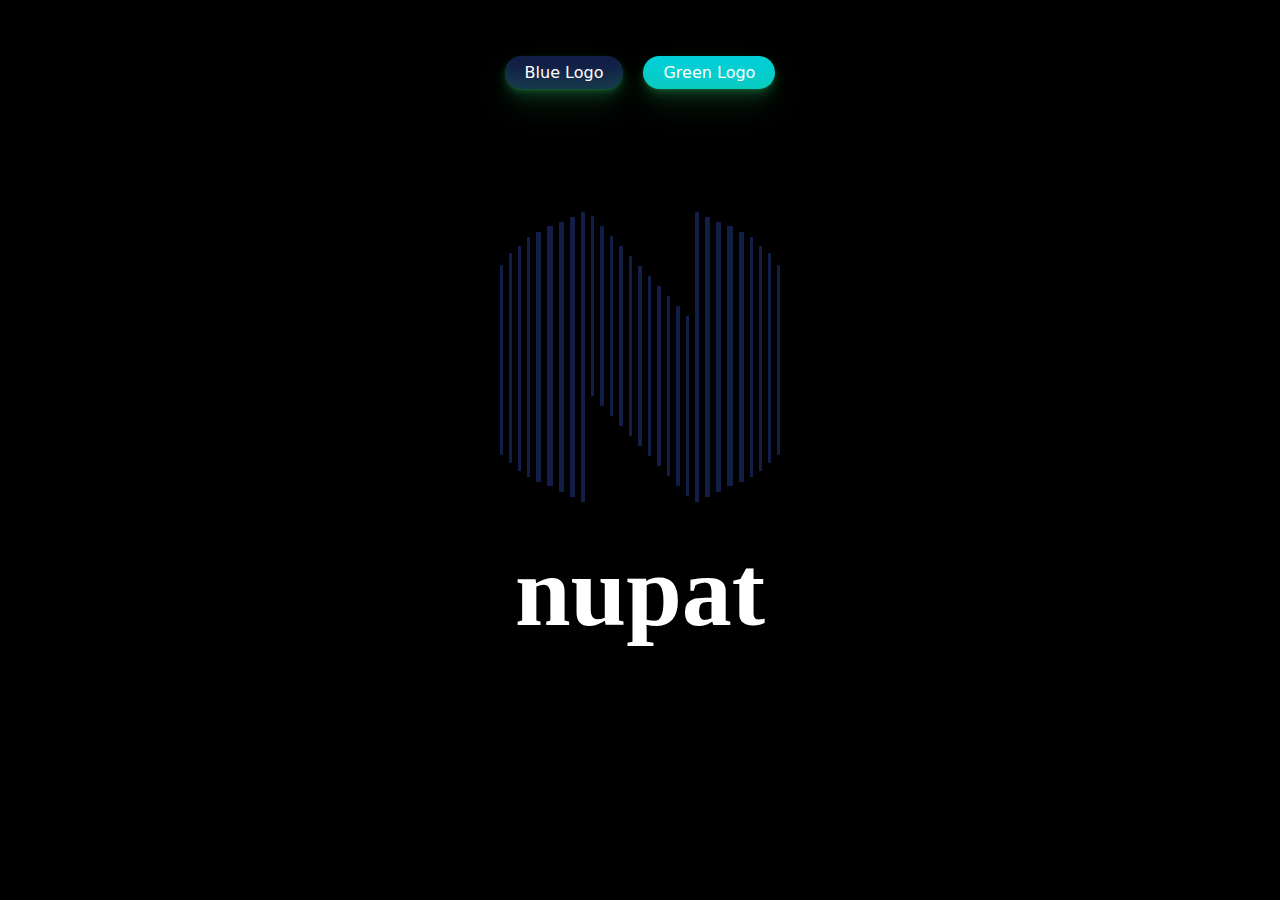
<file: Nupat-logogreen/index.html>
<!DOCTYPE html>
<html lang="en">
<head>
    <meta charset="UTF-8">
    <meta http-equiv="X-UA-Compatible" content="IE=edge">
    <meta name="viewport" content="width=device-width, initial-scale=1.0">
    <title>Document</title>
    <link rel="stylesheet" href="style.css">
</head>
<body>

                  <div class="BTN">
                    <button class="button-33" role="button"><a href="./index.html">Blue Logo</a></button>
                    <button class="button-34" role="button"><a href="./index2.html">Green Logo</a></button>
                  </div>

    <div class="holder1">
        <div class="str1c"></div>
        <div class="str1a"></div>
        <div class="str1b"></div>
        <div  class="str1"></div>
        <div class="str2"></div>
        <div class="str3"></div>
        <div class="str4"></div>
        <div class="str5"></div>
        <div class="str6"></div>
        <div class="slide">
            <div class="str1s"></div>
            <div class="str2s"></div>
            <div class="str3s"></div>
            <div class="str4s"></div>
            <div class="str5s"></div>
            <div class="str6s"></div>
            <div class="str7s"></div>
            <div class="str8s"></div>
            <div class="str9s"></div>
            <div class="str10s"></div>
            <div class="str11s"></div>
        </div>
        <div class="str6"></div>
        <div class="str5"></div>
        <div class="str4"></div>
        <div  class="str3"></div>
        <div class="str2"></div>
        <div class="str1"></div>
        <div class="str1b"></div>
        <div class="str1a"></div>
        <div class="str1c"></div>
        
    </div>
    <div class="name">nupat</div>
</body>
</html>
</file>
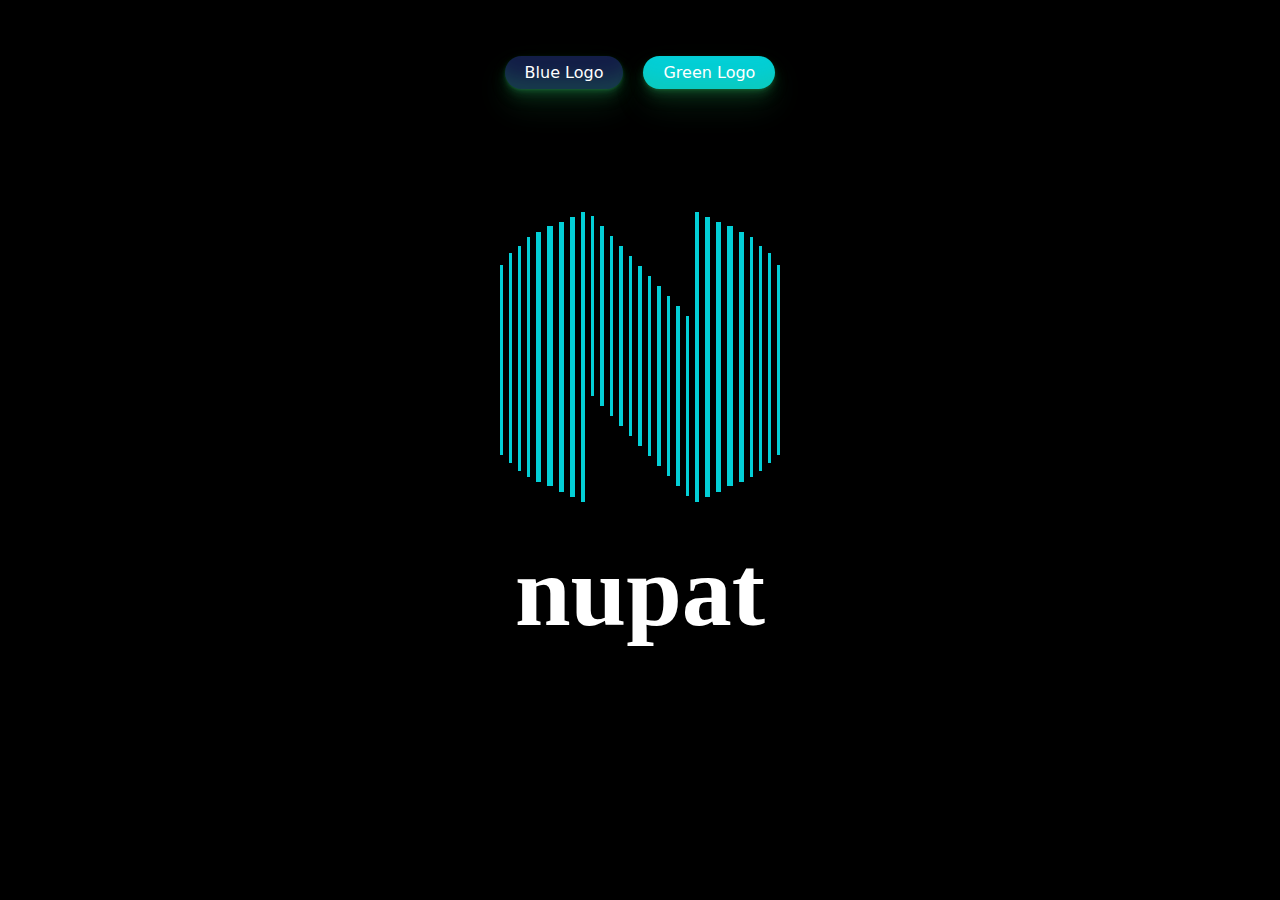
<file: Nupat-logogreen/index2.html>
<!DOCTYPE html>
<html lang="en">
<head>
    <meta charset="UTF-8">
    <meta http-equiv="X-UA-Compatible" content="IE=edge">
    <meta name="viewport" content="width=device-width, initial-scale=1.0">
    <title>Document</title>
    <link rel="stylesheet" href="style2.css">
</head>
<body>

                  <div class="BTN">
                    <button class="button-33" role="button"><a href="./index.html">Blue Logo</a></button>

                    <button class="button-34" role="button"><a href="./index2.html">Green Logo</a></button>
                  </div>

    <div class="holder1">
        <div class="str1c"></div>
        <div class="str1a"></div>
        <div class="str1b"></div>
        <div  class="str1"></div>
        <div class="str2"></div>
        <div class="str3"></div>
        <div class="str4"></div>
        <div class="str5"></div>
        <div class="str6"></div>
        <div class="slide">
            <div class="str1s"></div>
            <div class="str2s"></div>
            <div class="str3s"></div>
            <div class="str4s"></div>
            <div class="str5s"></div>
            <div class="str6s"></div>
            <div class="str7s"></div>
            <div class="str8s"></div>
            <div class="str9s"></div>
            <div class="str10s"></div>
            <div class="str11s"></div>
        </div>
        <div class="str6"></div>
        <div class="str5"></div>
        <div class="str4"></div>
        <div  class="str3"></div>
        <div class="str2"></div>
        <div class="str1"></div>
        <div class="str1b"></div>
        <div class="str1a"></div>
        <div class="str1c"></div>
        
    </div>
    <div class="name">nupat</div>
</body>
</html>
</file>
<file: Nupat-logogreen/style.css>
.str1b{
    background-color: #131E47;
    width: 3px;
    margin-top: 29px;
    height: 225px;
}
.str1a{
    background-color: #131E47;
    width: 3px;
    margin-top: 36px;
    height: 210px;
}
.str1c{
    background-color: #131E47;
    width: 3px;
    margin-top: 48px;
    height: 190px;
}
.str1{
    background-color: #131E47;
    width: 3px;
    margin-top: 20px;
    height: 240px;
}
.str2{
    background-color: #131E47;
    margin-top: 15px;
    width: 5px;
    height: 250px
}
.str3{
    background-color: #131E47;
    width: 6px;
    margin-top: 9px;
    height: 260px;
}
.str4{
    background-color: #131E47;
    width: 5px;
    margin-top: 5px;
    height: 270px;
}
.str5{
    background-color: #131E47;
    width: 5px;
    height: 280px;
}
.str6{
    background-color: #131E47;
    margin-top: -5px;
    width: 4px;
    height: 290px;
}
.holder1{
    display: flex;
    gap: 6px;
   justify-content : center;
   margin-top: 5rem;
   animation: myAnim 2s ease-in 0s 1 alternate-reverse backwards;
}
.slide .str1s{
    background-color: #131E47;
    width: 3.5px;
    height: 180px
}
.slide .str2s{
    background-color: #131E47;
    margin-top:10px;
    width: 3.5px;
    height: 180px
}
.slide .str3s{
    background-color: #131E47;
    margin-top: 20px;
    width: 3.5px;
    height: 180px
}
.slide .str4s{
    background-color: #131E47;
    margin-top: 30px;
    width: 3.5px;
    height: 180px
}
.slide .str5s{
    background-color: #131E47;
    margin-top: 40px;
    width: 3.5px;
    height: 180px
}
.slide .str6s{
    background-color: #131E47;
    margin-top: 50px;
    width: 3.5px;
    height: 180px
}
.slide .str7s{
    background-color: #131E47;
    margin-top: 60px;
    width: 3.5px;
    height: 180px
}
.slide .str8s{
    background-color: #131E47;
    margin-top: 70px;
    width: 3.5px;
    height: 180px
}
.slide .str9s{
    background-color: #131E47;
    margin-top: 80px;
    width: 3.5px;
    height: 180px
}
.slide .str10s{
    background-color: #131E47;
    margin-top: 90px;
    width: 3.5px;
    height: 180px
}
.slide .str11s{
    background-color: #131E47;
    margin-top: 100px;
    width: 3.5px;
    height: 180px
}
.slide{
    /* border: 2px solid  black; */
  height: 280px;
  margin-top: -1px;
  display: flex;
  gap: 6px;
}
.name{
    margin-top: 2rem;
    display: flex;
    color: white;
    font-size: 100px;
    font-weight: 600;
    justify-content: center;
    animation: myAnim 2s ease-in 0s 1 alternate-reverse backwards;
}
body{
    background-color: black;
}

a{
    text-decoration: none;
}
@keyframes myAnim {
	0%,
	100% {
		transform: translateX(0%);
		transform-origin: 50% 50%;
	}

	15% {
		transform: translateX(-30px) rotate(-6deg);
	}

	30% {
		transform: translateX(15px) rotate(6deg);
	}

	45% {
		transform: translateX(-15px) rotate(-3.6deg);
	}

	60% {
		transform: translateX(9px) rotate(2.4deg);
	}

	75% {
		transform: translateX(-6px) rotate(-1.2deg);
	}
}



.button-33 {
    background-color: #131E47;
    border-radius: 100px;
    box-shadow: rgba(44, 187, 99, .2) 0 -25px 18px -14px inset,rgba(44, 187, 99, .15) 0 1px 2px,rgba(44, 187, 99, .15) 0 2px 4px,rgba(44, 187, 99, .15) 0 4px 8px,rgba(44, 187, 99, .15) 0 8px 16px,rgba(44, 187, 99, .15) 0 16px 32px;
    background-color:  #131E47;
    cursor: pointer;
    display: inline-block;
    font-family: CerebriSans-Regular,-apple-system,system-ui,Roboto,sans-serif;
    padding: 7px 20px;
    text-align: center;
    text-decoration: none;
    transition: all 250ms;
    border: 0;
    font-size: 16px;
    user-select: none;
    -webkit-user-select: none;
    touch-action: manipulation;
  }
  
  .button-33:hover {
    box-shadow: rgba(44,187,99,.35) 0 -25px 18px -14px inset,rgba(44,187,99,.25) 0 1px 2px,rgba(44,187,99,.25) 0 2px 4px,rgba(44,187,99,.25) 0 4px 8px,rgba(44,187,99,.25) 0 8px 16px,rgba(44,187,99,.25) 0 16px 32px;
    transform: scale(1.05) rotate(-1deg);
  }
  

  .button-34 {
    background-color: #03CFD6   ;
    border-radius: 100px;
    box-shadow: rgba(44, 187, 99, .2) 0 -25px 18px -14px inset,rgba(44, 187, 99, .15) 0 1px 2px,rgba(44, 187, 99, .15) 0 2px 4px,rgba(44, 187, 99, .15) 0 4px 8px,rgba(44, 187, 99, .15) 0 8px 16px,rgba(44, 187, 99, .15) 0 16px 32px;
    background-color:  #03CFD6;
    cursor: pointer;
    display: inline-block;
    font-family: CerebriSans-Regular,-apple-system,system-ui,Roboto,sans-serif;
    padding: 7px 20px;
    text-align: center;
    text-decoration: none;
    transition: all 250ms;
    border: 0;
    font-size: 16px;
    user-select: none;
    -webkit-user-select: none;
    touch-action: manipulation;
  }
  
  .button-34:hover {
    box-shadow: rgba(44,187,99,.35) 0 -25px 18px -14px inset,rgba(44,187,99,.25) 0 1px 2px,rgba(44,187,99,.25) 0 2px 4px,rgba(44,187,99,.25) 0 4px 8px,rgba(44,187,99,.25) 0 8px 16px,rgba(44,187,99,.25) 0 16px 32px;
    transform: scale(1.05) rotate(-1deg);
  }

  button a{
      color: white;
  }


  .BTN{
    text-align: center;
    justify-content: center;
    display: flex;
    padding: 3rem;
    gap: 20px;
  }
</file>
<file: Nupat-logogreen/style2.css>
.str1b{
    background-color: #03CFD6;
    width: 3px;
    margin-top: 29px;
    height: 225px;
}
.str1a{
    background-color: #03CFD6;
    width: 3px;
    margin-top: 36px;
    height: 210px;
}
.str1c{
    background-color: #03CFD6;
    width: 3px;
    margin-top: 48px;
    height: 190px;
}
.str1{
    background-color: #03CFD6;
    width: 3px;
    margin-top: 20px;
    height: 240px;
}
.str2{
    background-color: #03CFD6;
    margin-top: 15px;
    width: 5px;
    height: 250px
}
.str3{
    background-color: #03CFD6;
    width: 6px;
    margin-top: 9px;
    height: 260px;
}
.str4{
    background-color: #03CFD6;
    width: 5px;
    margin-top: 5px;
    height: 270px;
}
.str5{
    background-color: #03CFD6;
    width: 5px;
    height: 280px;
}
.str6{
    background-color: #03CFD6;
    margin-top: -5px;
    width: 4px;
    height: 290px;
}
.holder1{
    display: flex;
    gap: 6px;
   justify-content : center;
   margin-top: 5rem;
   animation: bouncing 2s ease 0s 1 normal forwards;
}
@keyframes bouncing {
	0% {
		animation-timing-function: ease-in;
		opacity: 1;
		transform: translateY(-45px);
	}

	24% {
		opacity: 1;
	}

	40% {
		animation-timing-function: ease-in;
		transform: translateY(-24px);
	}

	65% {
		animation-timing-function: ease-in;
		transform: translateY(-12px);
	}

	82% {
		animation-timing-function: ease-in;
		transform: translateY(-6px);
	}

	93% {
		animation-timing-function: ease-in;
		transform: translateY(-4px);
	}

	25%,
	55%,
	75%,
	87% {
		animation-timing-function: ease-out;
		transform: translateY(0px);
	}

	100% {
		animation-timing-function: ease-out;
		opacity: 1;
		transform: translateY(0px);
	}
}
.slide .str1s{
    background-color: #03CFD6;
    width: 3.5px;
    height: 180px
}
.slide .str2s{
    background-color: #03CFD6;
    margin-top:10px;
    width: 3.5px;
    height: 180px
}
.slide .str3s{
    background-color: #03CFD6;
    margin-top: 20px;
    width: 3.5px;
    height: 180px
}
.slide .str4s{
    background-color: #03CFD6;
    margin-top: 30px;
    width: 3.5px;
    height: 180px
}
.slide .str5s{
    background-color: #03CFD6;
    margin-top: 40px;
    width: 3.5px;
    height: 180px
}
.slide .str6s{
    background-color: #03CFD6;
    margin-top: 50px;
    width: 3.5px;
    height: 180px
}
.slide .str7s{
    background-color: #03CFD6;
    margin-top: 60px;
    width: 3.5px;
    height: 180px
}
.slide .str8s{
    background-color: #03CFD6;
    margin-top: 70px;
    width: 3.5px;
    height: 180px
}
.slide .str9s{
    background-color: #03CFD6;
    margin-top: 80px;
    width: 3.5px;
    height: 180px
}
.slide .str10s{
    background-color: #03CFD6;
    margin-top: 90px;
    width: 3.5px;
    height: 180px
}
.slide .str11s{
    background-color: #03CFD6;
    margin-top: 100px;
    width: 3.5px;
    height: 180px
}
.slide{
    /* border: 2px solid  black; */
  height: 280px;
  margin-top: -1px;
  display: flex;
  gap: 6px;
}
.name{
    margin-top: 2rem;
    display: flex;
    color: white;
    font-size: 100px;
    font-weight: 600;
    justify-content: center;
    animation: bouncing 2s ease 0s 1 normal forwards;
}
@keyframes bouncing {
	0% {
		animation-timing-function: ease-in;
		opacity: 1;
		transform: translateY(-45px);
	}

	24% {
		opacity: 1;
	}

	40% {
		animation-timing-function: ease-in;
		transform: translateY(-24px);
	}

	65% {
		animation-timing-function: ease-in;
		transform: translateY(-12px);
	}

	82% {
		animation-timing-function: ease-in;
		transform: translateY(-6px);
	}

	93% {
		animation-timing-function: ease-in;
		transform: translateY(-4px);
	}

	25%,
	55%,
	75%,
	87% {
		animation-timing-function: ease-out;
		transform: translateY(0px);
	}

	100% {
		animation-timing-function: ease-out;
		opacity: 1;
		transform: translateY(0px);
	}
}
body{
    background-color: black;
}

a{
    text-decoration: none   ;
}











.button-33 {
    background-color: #131E47;
    border-radius: 100px;
    box-shadow: rgba(44, 187, 99, .2) 0 -25px 18px -14px inset,rgba(44, 187, 99, .15) 0 1px 2px,rgba(44, 187, 99, .15) 0 2px 4px,rgba(44, 187, 99, .15) 0 4px 8px,rgba(44, 187, 99, .15) 0 8px 16px,rgba(44, 187, 99, .15) 0 16px 32px;
    background-color:  #131E47;
    cursor: pointer;
    display: inline-block;
    font-family: CerebriSans-Regular,-apple-system,system-ui,Roboto,sans-serif;
    padding: 7px 20px;
    text-align: center;
    text-decoration: none;
    transition: all 250ms;
    border: 0;
    font-size: 16px;
    user-select: none;
    -webkit-user-select: none;
    touch-action: manipulation;
  }
  
  .button-33:hover {
    box-shadow: rgba(44,187,99,.35) 0 -25px 18px -14px inset,rgba(44,187,99,.25) 0 1px 2px,rgba(44,187,99,.25) 0 2px 4px,rgba(44,187,99,.25) 0 4px 8px,rgba(44,187,99,.25) 0 8px 16px,rgba(44,187,99,.25) 0 16px 32px;
    transform: scale(1.05) rotate(-1deg);
  }
  

  .button-34 {
    background-color: #03CFD6   ;
    border-radius: 100px;
    box-shadow: rgba(44, 187, 99, .2) 0 -25px 18px -14px inset,rgba(44, 187, 99, .15) 0 1px 2px,rgba(44, 187, 99, .15) 0 2px 4px,rgba(44, 187, 99, .15) 0 4px 8px,rgba(44, 187, 99, .15) 0 8px 16px,rgba(44, 187, 99, .15) 0 16px 32px;
    background-color:  #03CFD6;
    cursor: pointer;
    display: inline-block;
    font-family: CerebriSans-Regular,-apple-system,system-ui,Roboto,sans-serif;
    padding: 7px 20px;
    text-align: center;
    text-decoration: none;
    transition: all 250ms;
    border: 0;
    font-size: 16px;
    user-select: none;
    -webkit-user-select: none;
    touch-action: manipulation;
  }
  
  .button-34:hover {
    box-shadow: rgba(44,187,99,.35) 0 -25px 18px -14px inset,rgba(44,187,99,.25) 0 1px 2px,rgba(44,187,99,.25) 0 2px 4px,rgba(44,187,99,.25) 0 4px 8px,rgba(44,187,99,.25) 0 8px 16px,rgba(44,187,99,.25) 0 16px 32px;
    transform: scale(1.05) rotate(-1deg);
  }


button a{
    color: white;
}

.BTN{
    text-align: center;
    justify-content: center;
    display: flex;
    padding: 3rem;
    gap: 20px;
  }
</file>
